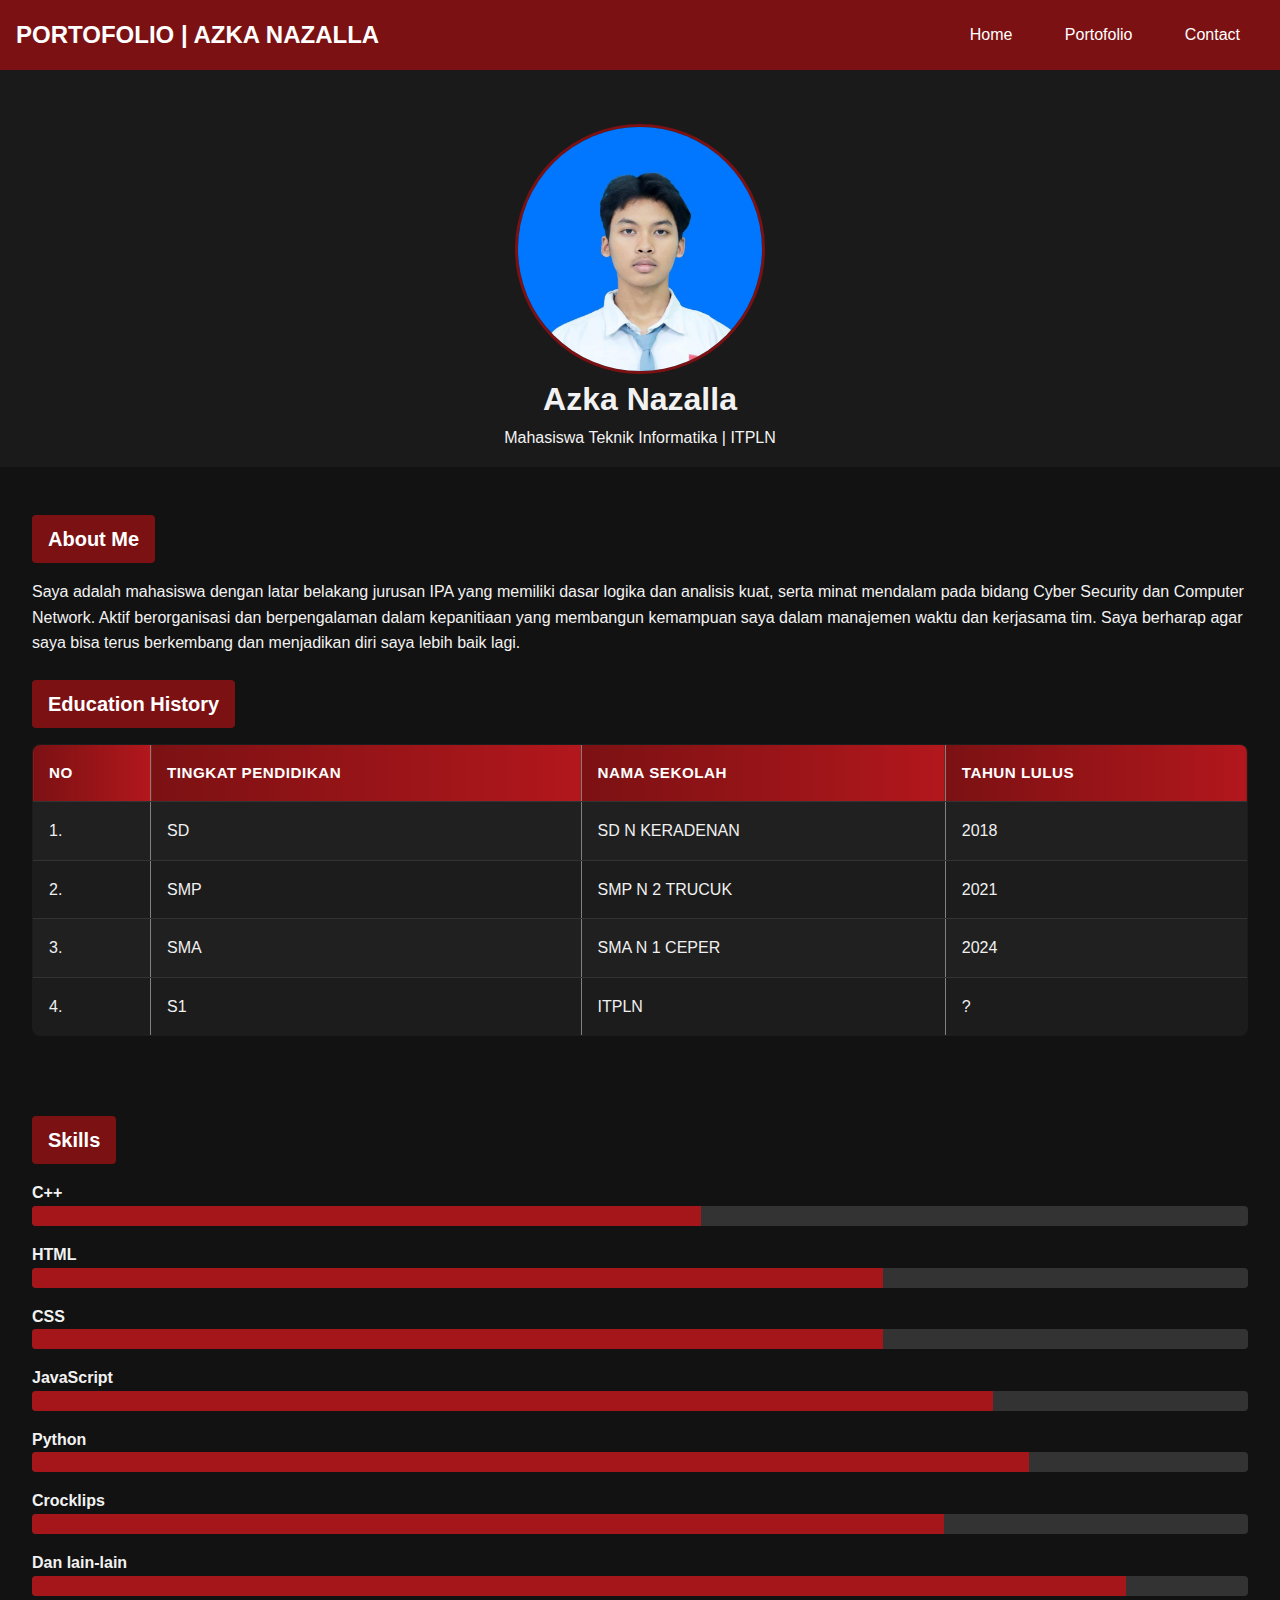
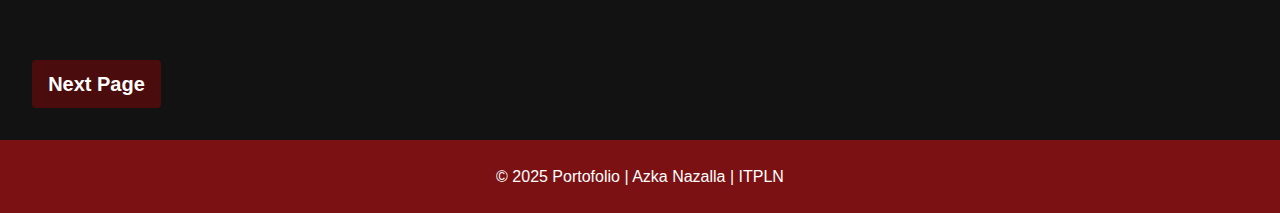
<file: index.html>
<!DOCTYPE html>
<html lang="id">
  <head>
    <meta charset="UTF-8" />
    <meta name="viewport" content="width=device-width, initial-scale=1.0" />
    <title>Porto-Web</title>
    <link rel="stylesheet" href="style.css" />
  </head>
  <body>
    <!-- Header -->
    <header>
      <a href="index.html" class="no-underline"
        ><h1>PORTOFOLIO | AZKA NAZALLA</h1></a
      >
      <nav>
        <a href="index.html">Home</a>
        <a href="portofolio.html">Portofolio</a>
        <a href="contact.html">Contact</a>
      </nav>
    </header>

    <!-- Hero Section -->
    <section class="hero">
      <img src="image/pp.jpg" alt="Foto Diri" class="profile-pic" />
      <h1>Azka Nazalla</h1>
      <p>Mahasiswa Teknik Informatika | ITPLN</p>
    </section>

    <!-- About Me -->
    <section class="about">
      <h2>About Me</h2>
      <p>
        Saya adalah mahasiswa dengan latar belakang jurusan IPA yang memiliki dasar logika dan analisis kuat, serta minat mendalam pada bidang Cyber Security dan Computer Network. Aktif berorganisasi dan berpengalaman dalam kepanitiaan yang membangun kemampuan saya dalam manajemen waktu dan kerjasama tim. Saya berharap agar saya bisa terus berkembang dan menjadikan diri saya lebih baik lagi.
      </p>
      <h2>Education History</h2>
      <table border="1">
        <tr>
          <th>No</th>
          <th>Tingkat Pendidikan</th>
          <th>Nama Sekolah</th>
          <th>Tahun Lulus</th>
        </tr>
        <!-- DIbawah merupakan isi tabelnya -->
        <tr>
          <td>1.</td>
          <td>SD</td>
          <td>SD N KERADENAN</td>
          <td>2018</td>
        </tr>
        <tr>
          <td>2.</td>
          <td>SMP</td>
          <td>SMP N 2 TRUCUK</td>
          <td>2021</td>
        </tr>
        <tr>
          <td>3.</td>
          <td>SMA</td>
          <td>SMA N 1 CEPER</td>
          <td>2024</td>
        </tr>
        <tr>
          <td>4.</td>
          <td>S1</td>
          <td>ITPLN</td>
          <td>?</td>
        </tr>
      </table>
    </section>

    <!-- Skills -->
    <section class="skills">
      <h2>Skills</h2>
      <div class="skill-item">
        <label><b>C++</b></label>
        <div class="progress-bar">
          <div class="fill" style="width: 55%"></div>
        </div>
      </div>
      <div class="skill-item">
        <label><b>HTML</b></label>
        <div class="progress-bar">
          <div class="fill" style="width: 70%"></div>
        </div>
      </div>
      <div class="skill-item">
        <label><b>CSS</b></label>
        <div class="progress-bar">
          <div class="fill" style="width: 70%"></div>
        </div>
      </div>
      <div class="skill-item">
        <label><b>JavaScript</b></label>
        <div class="progress-bar">
          <div class="fill" style="width: 79%"></div>
        </div>
      </div>
      <div class="skill-item">
        <label><b>Python</b> </label>
        <div class="progress-bar">
          <div class="fill" style="width: 82%"></div>
        </div>
      </div>
      <div class="skill-item">
        <label><b>Crocklips</b></label>
        <div class="progress-bar">
          <div class="fill" style="width: 75%"></div>
        </div>
      </div>
      </div>
      <div class="skill-item">
        <label><b>Dan lain-lain</b></label>
        <div class="progress-bar">
          <div class="fill" style="width: 90%"></div>
        </div>
      </div>
    </section>
    <a href="portofolio.html" class="no-underline"><h2>Next Page</h2></a>

    <!-- Footer -->
    <footer>
      <p>
        &copy; 2025 Portofolio | Azka Nazalla | 
        <a href="https://itpln.ac.id" class="no-underline" target="_blank"
          >ITPLN</a
        >
      </p>
    </footer>
  </body>
</html>
</file>
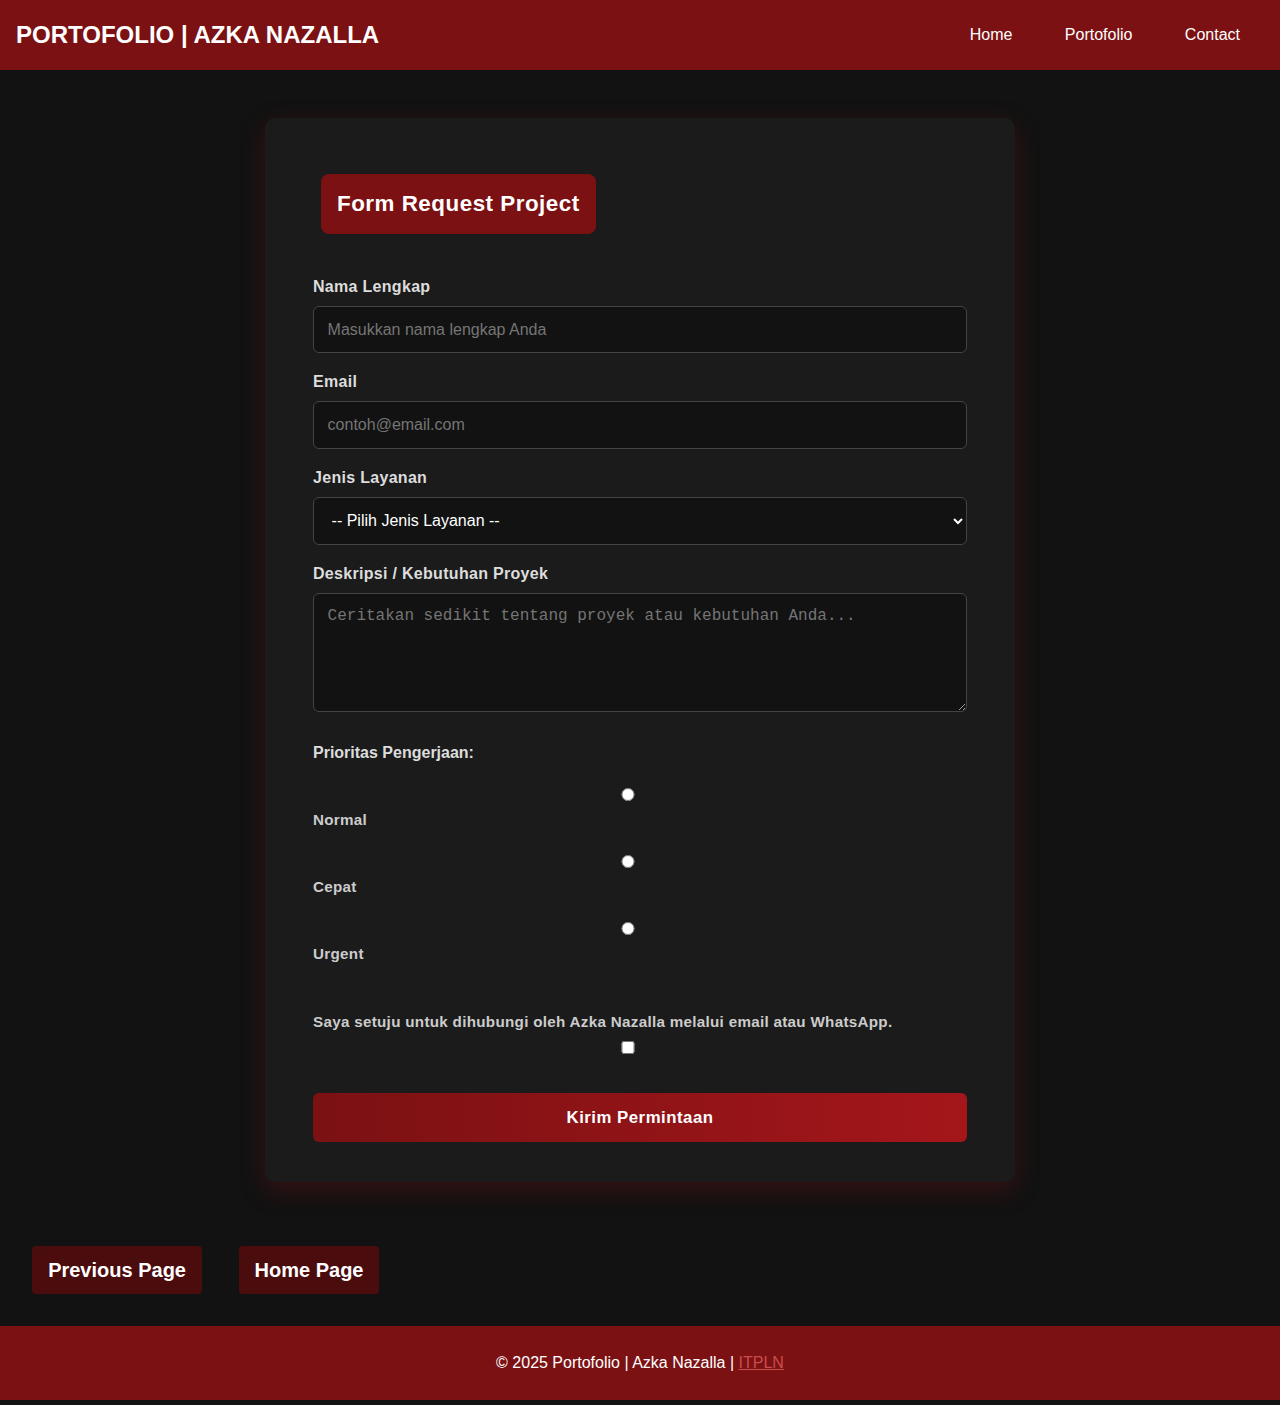
<file: contact.html>
<!DOCTYPE html>
<html lang="id">
  <head>
    <meta charset="UTF-8" />
    <meta name="viewport" content="width=device-width, initial-scale=1.0" />
    <title>Request Project | AZKA NAZALLA</title>
    <link rel="stylesheet" href="style.css" />
  </head>

  <body>
    <header>
      <a href="index.html" class="no-underline">
        <h1>PORTOFOLIO | AZKA NAZALLA</h1>
      </a>
      <nav>
        <a href="index.html">Home</a>
        <a href="portofolio.html">Portofolio</a>
        <a href="contact.html">Contact</a>
      </nav>
    </header>

    <main>
      <div class="contact-container">
        <h2>Form Request Project</h2>
        <form action="#" method="post">
          <label for="nama">Nama Lengkap</label>
          <input
            type="text"
            id="nama"
            name="nama"
            placeholder="Masukkan nama lengkap Anda"
            required
          />

          <label for="email">Email</label>
          <input
            type="email"
            id="email"
            name="email"
            placeholder="contoh@email.com"
            required
          />

          <label for="layanan">Jenis Layanan</label>
          <select id="layanan" name="layanan" required>
            <option value="">-- Pilih Jenis Layanan --</option>
            <option value="website-personal">Website Personal</option>
            <option value="website-bisnis">Website Bisnis</option>
            <option value="ecommerce">E-Commerce</option>
            <option value="landing-page">Landing Page</option>
            <option value="custom-project">Custom Project</option>
          </select>

          <label for="pesan">Deskripsi / Kebutuhan Proyek</label>
          <textarea
            id="pesan"
            name="pesan"
            rows="5"
            placeholder="Ceritakan sedikit tentang proyek atau kebutuhan Anda..."
            required
          ></textarea>

          <div class="radio-group">
            <p>Prioritas Pengerjaan:</p>
            <label>
              <input type="radio" name="prioritas" value="normal" required />
              Normal
            </label>
            <label>
              <input type="radio" name="prioritas" value="cepat" />
              Cepat
            </label>
            <label>
              <input type="radio" name="prioritas" value="urgent" />
              Urgent
            </label>
          </div>

          <div class="checkbox-group">
            <label>
              <br />
              <p>
                Saya setuju untuk dihubungi oleh Azka Nazalla melalui email atau
                WhatsApp.
              </p>
              <input type="checkbox" name="persetujuan" required />
            </label>
          </div>

          <button type="submit">Kirim Permintaan</button>
        </form>
      </div>
    </main>

    <a href="portofolio.html" class="no-underline"><h2>Previous Page</h2></a>
    <a href="index.html" class="no-underline"><h2>Home Page</h2></a>

    <footer>
      <p>
        &copy; 2025 Portofolio | Azka Nazalla |
        <a href="https://itpln.ac.id" target="_blank">ITPLN</a>
      </p>
    </footer>
  </body>
</html>
</file>
<file: style.css>
/* Reset dan gaya dasar */
* {
  margin: 0;
  padding: 0;
  box-sizing: border-box;
}

body {
  font-family: Arial, sans-serif;
  line-height: 1.6;
  color: #f2f2f2;
  background-color: #121212; /* Hitam pekat */
}

/* Gaya untuk link header tanpa garis bawah */
.no-underline {
  text-decoration: none;
  color: inherit;
}

header {
  background-color: #7b1113; /* Merah marun elegan */
  color: white;
  padding: 1rem;
  display: flex;
  justify-content: space-between;
  align-items: center;
  flex-wrap: wrap;
}

header h1 {
  font-size: 1.5rem;
}

nav a {
  color: white;
  text-decoration: none;
  margin: 0 1rem;
  padding: 0.5rem;
}

nav a:hover {
  background-color: #4b0c0d; /* Merah gelap */
  border-radius: 4px;
}

/* Hero Section */
.hero {
  display: flex;
  flex-direction: column;
  align-items: center;
  justify-content: center;
  padding: 1rem;
  background-color: #1a1a1a; /* Abu-hitam lembut */
  text-align: center;
  min-height: 30vh;
}

.hero-text {
  margin-top: 1cm;
}

.profile-pic {
  margin-top: 1cm;
  width: 250px;
  height: 250px;
  border-radius: 50%;
  object-fit: cover;
  border: 3px solid #7b1113; /* Bingkai marun */
}

/* Gaya untuk semua h2 */
section h2 {
  display: inline-block;
  margin-top: 1rem;
  margin-bottom: 1rem;
  color: #fff;
  background-color: #7b1113; /* Merah marun */
  padding: 0.5rem 1rem;
  border-radius: 4px;
  font-size: 1.25rem;
}

main h2 {
  display: inline-block;
  margin-left: 0.85cm;
  margin-top: 1rem;
  margin-bottom: 1rem;
  color: #fff;
  background-color: #7b1113;
  padding: 0.5rem 1rem;
  border-radius: 4px;
  font-size: 1.25rem;
}

/* h2 di dalam link */
a.no-underline h2 {
  margin-left: 0.85cm;
  margin-top: 1rem;
  display: inline-block;
  color: #fff;
  background-color: #4b0c0d; /* Merah gelap elegan */
  padding: 0.5rem 1rem;
  border-radius: 4px;
  font-size: 1.25rem;
  text-decoration: none;
  border: none;
}

a.no-underline:hover h2 {
  background-color: #3a090a; /* Lebih gelap saat hover */
}

/* Tombol pagination */
.pagination-links {
  margin-top: 2rem;
  display: flex;
  gap: 1rem;
  justify-content: center;
}

/* Sections */
section {
  padding: 2rem;
}

.about p {
  margin-bottom: 0.5rem;
}

/* Skills */
.skill-item {
  margin-bottom: 1rem;
}

.progress-bar {
  width: 100%;
  background-color: #333;
  height: 20px;
  border-radius: 4px;
  overflow: hidden;
}

.fill {
  height: 100%;
  background-color: #a4161a; /* Merah burgundy halus */
  transition: width 0.3s ease;
}

/* Table */
/* ===== CONTAINER ===== */
.portfolio-container {
  max-width: 1100px;
  margin: 3rem auto;
  background: linear-gradient(145deg, #121212, #1a1a1a);
  padding: 2.5rem;
  border-radius: 16px;
  box-shadow: 0 10px 35px rgba(123, 17, 19, 0.35);
  backdrop-filter: blur(10px);
  transition: all 0.3s ease;
}

.portfolio-container:hover {
  box-shadow: 0 15px 45px rgba(123, 17, 19, 0.45);
}

.portfolio-container h2 {
  text-align: left;
  background: linear-gradient(90deg, #7b1113, #b2171c);
  color: #fff;
  padding: 0.75rem 1.25rem;
  border-radius: 8px;
  margin-bottom: 2rem;
  font-size: 1.8rem;
  letter-spacing: 0.5px;
  box-shadow: 0 0 12px rgba(178, 23, 28, 0.25);
  width: fit-content;
  margin-left: 0.5rem; /* ⬅️ Tambahkan baris ini */
}

/* ===== TABLE ===== */
.table-container {
  overflow-x: auto;
}

table {
  width: 100%;
  border-collapse: collapse;
  background-color: #1c1c1c;
  border-radius: 8px;
  overflow: hidden;
}

th,
td {
  padding: 1rem;
  text-align: left;
  color: #f0f0f0;
  border-bottom: 1px solid #333;
}

th {
  background: linear-gradient(90deg, #7b1113, #b2171c);
  color: #fff;
  font-weight: 600;
  text-transform: uppercase;
  font-size: 0.95rem;
  letter-spacing: 0.5px;
}

tr:nth-child(even) {
  background-color: #202020;
}

tr:hover {
  background-color: #2a2a2a;
  transition: background 0.3s ease;
}

/* ===== DEMO LINK ===== */
table a {
  color: #4aa3ff;
  text-decoration: none;
  font-weight: 600;
}

table a:hover {
  color: #82c1ff;
  text-decoration: underline;
}

/* ===== STATUS BADGES ===== */
.status {
  display: inline-block;
  padding: 0.35rem 0.75rem;
  border-radius: 25px;
  font-size: 0.85rem;
  font-weight: 600;
  text-align: center;
  min-width: 90px;
}

.done {
  background-color: #176f35;
  color: #c8f7c5;
}

.pending {
  background-color: #7b1113;
  color: #ffd4d4;
}

/* Form */
/* ===== FORM CONTAINER ===== */
.contact-container {
  max-width: 750px;
  margin: 3rem auto;
  background-color: #1b1b1b;
  padding: 2.5rem 3rem;
  border-radius: 10px;
  box-shadow: 0 8px 25px rgba(123, 17, 19, 0.35);
  transition: all 0.3s ease;
}

.contact-container:hover {
  box-shadow: 0 10px 30px rgba(123, 17, 19, 0.5);
}

.contact-container h2 {
  text-align: left; /* Ubah ke kiri */
  color: #fff;
  background-color: #7b1113;
  padding: 0.75rem 1rem;
  border-radius: 8px;
  font-size: 1.4rem;
  letter-spacing: 0.5px;
  margin-bottom: 1.5rem;
  width: fit-content; /* Supaya background pas dengan teks */
  margin-left: 0.5rem; /* Sedikit jarak kiri agar sejajar rapi dengan form */
}

/* ===== FORM ELEMENTS ===== */
form label {
  display: block;
  margin-top: 1rem;
  color: #ddd;
  font-weight: 600;
  letter-spacing: 0.3px;
}

form input,
form select,
form textarea {
  width: 100%;
  padding: 0.85rem;
  margin-top: 0.4rem;
  border: 1px solid #444;
  border-radius: 6px;
  background-color: #121212;
  color: #fff;
  font-size: 1rem;
  transition: all 0.2s ease;
}

form input:focus,
form select:focus,
form textarea:focus {
  outline: none;
  border-color: #a4161a;
  box-shadow: 0 0 6px #a4161a;
}

/* ===== RADIO & CHECKBOX ===== */
.radio-group,
.checkbox-group {
  margin-top: 1.25rem;
}

.radio-group p {
  margin-bottom: 0.5rem;
  color: #ddd;
  font-weight: 600;
}

.radio-group label,
.checkbox-group label {
  color: #ccc;
  margin-right: 1.5rem;
  cursor: pointer;
  font-size: 0.95rem;
}

.checkbox-group input,
.radio-group input {
  accent-color: #a4161a;
  margin-right: 0.4rem;
}

/* ===== BUTTON ===== */
button {
  margin-top: 2rem;
  background: linear-gradient(90deg, #7b1113, #a4161a);
  color: #fff;
  border: none;
  padding: 0.9rem 1.5rem;
  border-radius: 6px;
  cursor: pointer;
  width: 100%;
  font-size: 1.05rem;
  font-weight: bold;
  letter-spacing: 0.5px;
  transition: all 0.3s ease;
}

button:hover {
  background: linear-gradient(90deg, #5c0d0e, #7b1113);
  transform: scale(1.02);
}

/* Footer */
footer {
  background-color: #7b1113;
  color: white;
  text-align: center;
  padding: 1.5rem;
  margin-top: 2rem;
}

footer a {
  color: #c94c4c; /* Merah lembut untuk tautan */
}

/* Responsif */
@media (max-width: 768px) {
  header {
    flex-direction: column;
    text-align: center;
  }

  nav a {
    display: inline-block;
    margin: 0.25rem;
  }

  .profile-pic {
    width: 100px;
    height: 100px;
  }

  section {
    padding: 1rem;
  }
}
</file>
